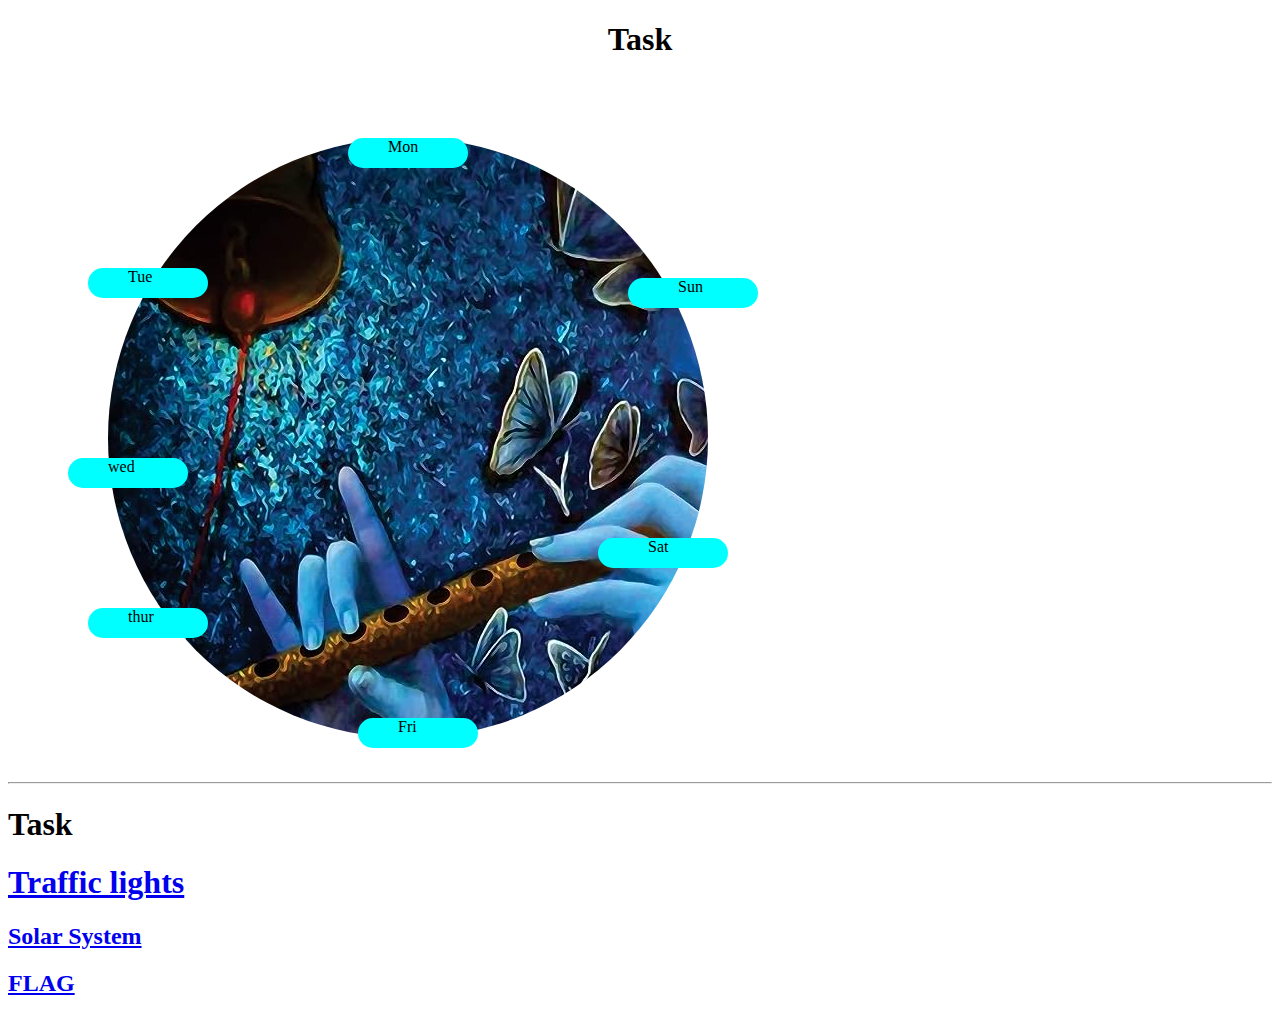
<file: index.html>
<!DOCTYPE html>
<html lang="en">
<head>
    <meta charset="UTF-8">
    <meta name="viewport" content="width=device-width, initial-scale=1.0">
    <title>Document</title>
</head>
<body>
  <center><h1>Task</h1></center>
    <link rel="stylesheet" href="./dining1.css" />
    <div class="vv" >
      <div class="v1">Mon</div>
      <div class="v2">Tue</div>
      <div class="v3">wed</div>
      <div class="v4">thur</div>
      <div class="v5">Fri</div>
      <div class="v6">Sat</div>
      <div class="v7">Sun</div>
      
    </div><br><br>
    <hr>
    <h1>Task</h1>
    <a href="./traffic.html"><h1>Traffic lights</h1></a>
    <a href="./solar.html"><h2>Solar System</h2></a>
    <a href="./flag.html"><h2>FLAG</h2></a>

</body>
</html>
</file>
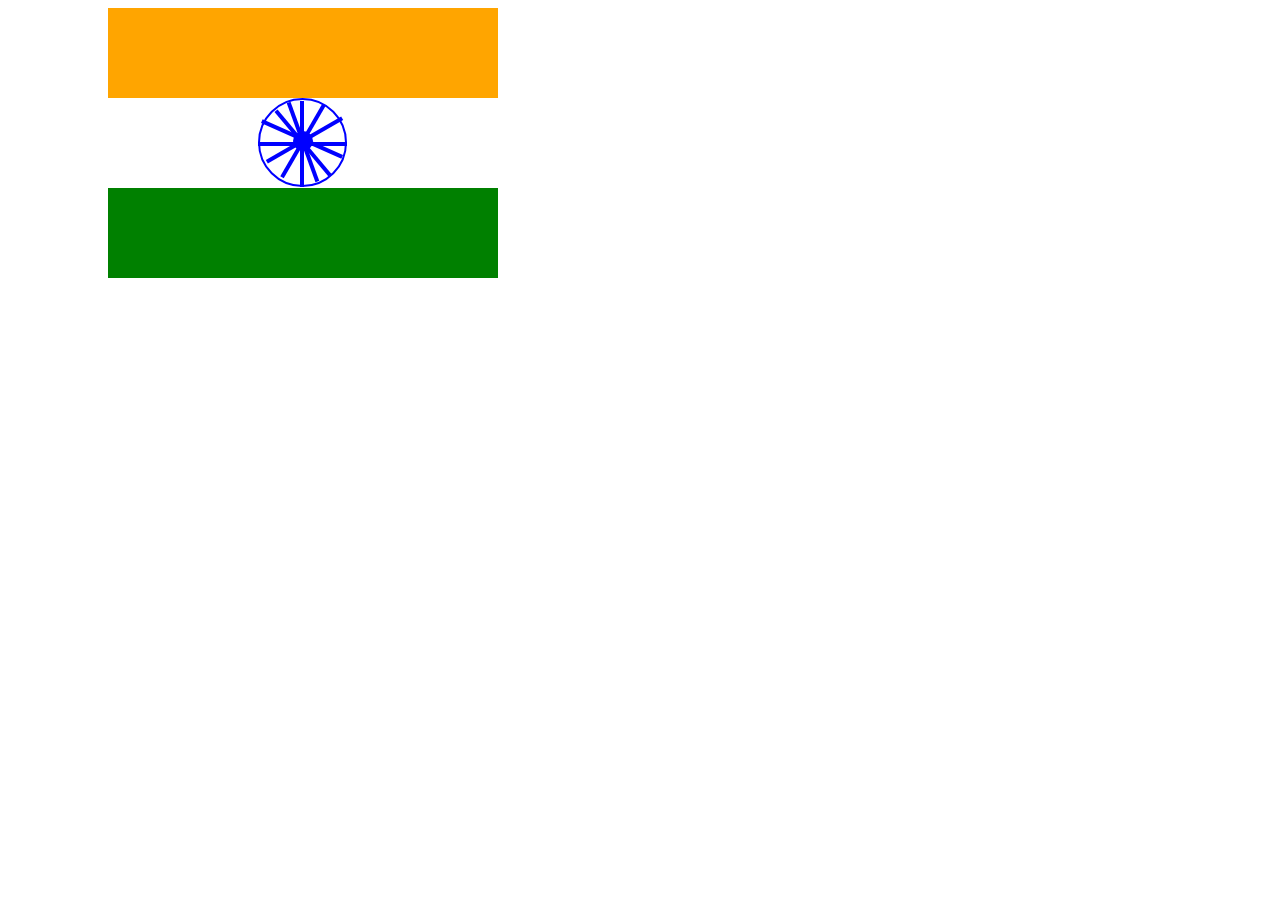
<file: flag.html>
<!DOCTYPE html>
<html lang="en">
<head>
    <meta charset="UTF-8">
    <meta name="viewport" content="width=device-width, initial-scale=1.0">
    <title>Document</title>
    <link rel="stylesheet" href="flag1.css">
</head>
<body>
    <div class="to">
    <div class="or"></div>
    <div class="wh"></div>
    <div class="gr"></div>
    <div class="do"></div>
    <div class="one"></div>
    <div class="two"></div>
    <div class="thre"></div>
    <div class="four"></div>
    <div class="five"></div>
    <div class="six"></div>
    <div class="seven"></div>
    <div class="eight"></div>
</div>
</body>
</html>
</file>
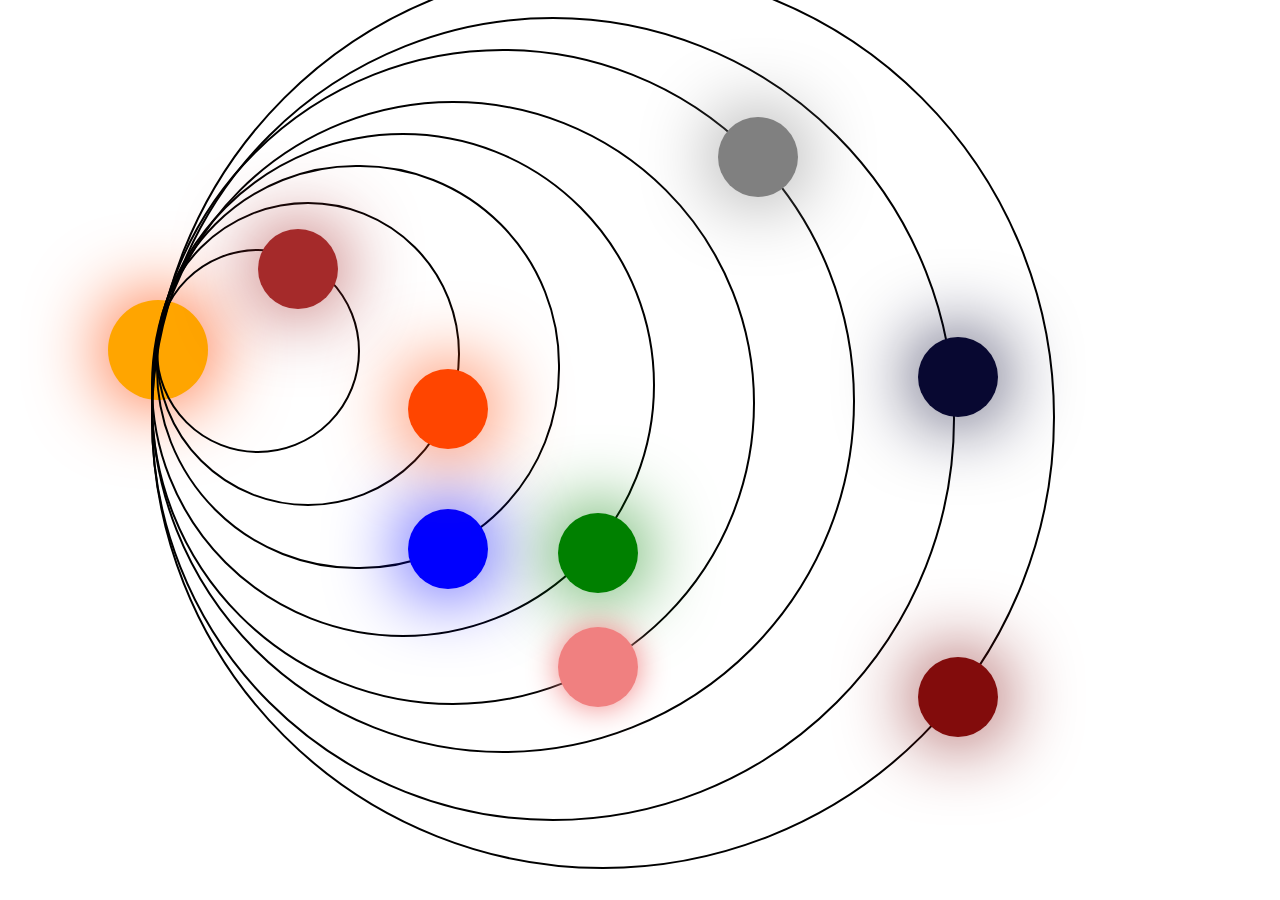
<file: solar.html>
<html>
    <head>
        <link rel="stylesheet" href="solar1.css">
    </head>
    <body>
        <div>
            <div class="sun"></div>
            <div class="mercury"></div>
            <div class="venus"></div>
            <div class="earth"></div>
            <div class="mars"></div>
            <div class="jupiter"></div>
            <div class="saturn"></div>
            <div class="uranus"></div>
            <div class="Neptune"></div>
            <div class="im"></div>
            <div class="me"></div>
            <div class="ve"></div>
            <div class="ma"></div>
            <div class="ju"></div>
            <div class="sat"></div>
            <div class="ur"></div>
            <div class="ne"></div>
            
        </div>
        
        
        
    </body>
</html>
</file>
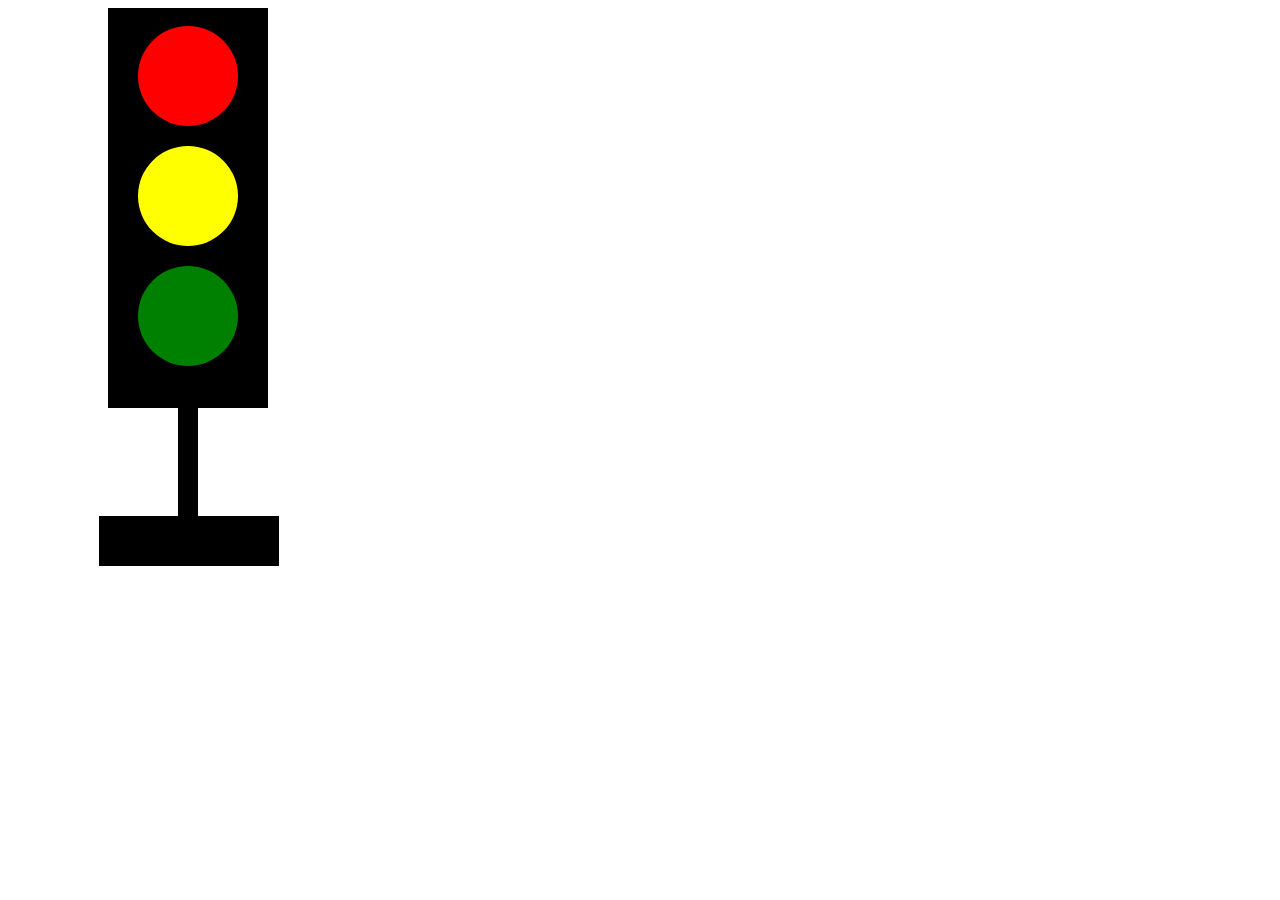
<file: traffic.html>
<!DOCTYPE html>
<html lang="en">
<head>
    <meta charset="UTF-8">
    <meta name="viewport" content="width=device-width, initial-scale=1.0">
    <title>Document</title>
    <link rel="stylesheet" href="./traffic1.css">
</head>

<body>
    <div class="vijay">hi
        <div class="su"></div>
        <div class="ak"></div>
        <div class="vi"> </div>
        <div class="od"></div>
        <div class="sus"></div>
    </div>
    
</body>
</html>
</file>
<file: dining1.css>
.vv{
    background-image: url(krishna.jpg);
    height: 600px;
    width: 600px;
    border-radius: 300px;
    margin-left: 100px;
    
}
.v1{
    background-color: aqua;
    height:30px ;
    width: 80px;
    border-radius: 15px;
    padding-left: 40px;
    margin-top:80px;
    
    margin-left: 240px;
    
   
    

}  
.v2{
    background-color: aqua;
    height:30px ;
    width: 80px;
    border-radius: 15px;
    margin-top:70px;
    padding-left: 40px;
    margin-left: -20px;
    margin-top: 100px;

}
.v3{
    background-color: aqua;
    height:30px ;
    width: 80px;
    border-radius: 15px;
    margin-top:70px;
    padding-left: 40px;
    margin-left: -40px;
    margin-top: 160px;
}
.v4{
    background-color: aqua;
    height:30px ;
    width: 80px;
    border-radius: 15px;
    margin-top:70px;
    padding-left: 40px;
    margin-left: -20px;
    margin-top: 120px;
    
}
.v5{
    background-color: aqua;
    height:30px ;
    width: 80px;
    border-radius: 15px;
    margin-top:70px;
    padding-left: 40px;
    margin-left: 250px;
    margin-top: 80px;
   
}
.v6{
    background-color: aqua;
    height:30px ;
    width: 80px;
    border-radius: 15px;
    margin-top:70px;
    padding-left: 50px;
    margin-left: 490px;
    margin-top: -210px;
    
}
.v7{
    background-color: aqua;
    height:30px ;
    width: 80px;
    border-radius: 15px;
    margin-top:70px;
    padding-left: 50px;
    margin-left: 520px;
    margin-top: -290px;
}
</file>
<file: flag1.css>
.or{
    background-color: orange;
    height: 90px;
    width: 390px;
    margin-left: 100px;
}
.wh{
    background-color: white;
    height: 90px;
    width: 390px;
    margin-left: 100px;
}
.gr{
    background-color: green;
    height: 90px;
    width: 390px;
    margin-left: 100px;
}
.do{
    border: solid 2px;
    height: 85px;
    width: 85px;
    border-radius: 90px;
    margin-top: -180px;
    margin-left: 250px;
    color: blue;
}
.one{
    border: solid 2px;
    width: 85px;
    color: blue;
    margin-top: -45px;
    margin-left: 250px;
}
.two{
    border: solid 2px;
    width: 82px;
    color: blue;
    margin-top: -4px;
    margin-left: 251px;
    transform: rotate(90deg);
}
.thre{
    border: solid 2px;
    width: 80px;
    color: blue;
    margin-top:-5px;
    margin-left: 253px;
    transform: rotate(50deg);
    
}
.four{
    border: solid 2px;
    width: 80px;
    color: blue;
    margin-top:-5px;
    margin-left: 253px;
    transform: rotate(70deg);
    
}
.five{
    border: solid 2px;
    width: 80px;
    color: blue;
    margin-top:-5px;
    margin-left: 253px;
    transform: rotate(120deg);
}
.six{
    border: solid 2px;
    width: 83px;
    color: blue;
    margin-top:-5px;
    margin-left: 253px;
    transform: rotate(150deg);
}
.seven{
    border: solid 2px;
    width: 84px;
    color: blue;
    margin-top:-5px;
    margin-left: 250px;
    transform: rotate(204deg);
}
.eight{
   background-color: blue;
   height: 20px;
   width: 20px;
   border-radius: 20px;
   margin-left: 285px;
   margin-top: -10px;


}
</file>
<file: solar1.css>
.mercury{
    border: solid 2px;
    color: black;
    height: 200px;
    width: 200px;
    border-radius: 200px;
    margin-top: -151;
    margin-left: 148px;

}
.sun{
    border-radius: 100px;
    height: 100px;
    width: 100px;
    background-color: orange;
    text-align: justify;
    margin-left: 100px;
    margin-top: 300px;
    box-shadow: 0 0 5em orangered;
    
}
.venus{
    border: solid 2px;
    color: black;
    height: 300px;
    width: 300px;
    border-radius: 200px;
    margin-top: -251;
    margin-left: 148px;
   
}
.earth{
    
    border: solid 2px;
    color: black;
    height: 400px;
    width: 400px;
    border-radius: 200px;
    margin-top: -341;
    margin-left: 148px;
   
    
}
.mars{
    border: solid 2px;
    color: black;
    height: 500px;
    width: 500px;
    border-radius: 500px;
    margin-top: -436;
    margin-left: 143px;
}
.jupiter{
    border: solid 2px;
    color: black;
    height: 600px;
    width: 600px;
    border-radius: 600px;
    margin-top: -536;
    margin-left: 143px;
}
.saturn{
    border: solid 2px;
    color: black;
    height: 700px;
    width: 700px;
    border-radius: 700px;
    margin-top: -656;
    margin-left: 143px;

}
.uranus{
    border: solid 2px;
    color: black;
    height: 800px;
    width: 800px;
    border-radius: 800px;
    margin-top: -736;
    margin-left: 143px;
}
.neptune{
    border: solid 2px;
    color: black;
    height: 900px;
    width: 900px;
    border-radius: 900px;
    margin-top: -856;
    margin-left: 143px;

}
.im{
    background-color: blue;
    border-radius: 80px;
    width: 80px;
    height: 80px;
    margin-top: -360px;
    margin-left: 400px;
    box-shadow: 0 0  5em blue;
    
    
    
}
.me{
    background-color: brown;
    border-radius: 80px;
    width: 80px;
    height: 80px;
    margin-top: -360px;
    margin-left: 250px;
    box-shadow: 0 0 5em brown;

}
.ve{
    background-color: orangered;
    border-radius: 80px;
    width: 80px;
    height: 80px;
    margin-top: 60px;
    margin-left: 400px;
    box-shadow: 0 0 5em orangered;
    

}
.ma{
    background-color: green;
    border-radius: 80px;
    width: 80px;
    height: 80px;
    margin-top: 64px;
    margin-left: 550px;
    box-shadow: 0 0 5em green;
}
.ju{
    background-color: lightcoral;
    border-radius: 80px;
    width: 80px;
    height: 80px;
    margin-top: 34px;
    margin-left: 550;
    box-shadow: 0 0 2em lightcoral;
   
}
.sat{
    background-color: grey;
    border-radius: 80px;
    width: 80px;
    height: 80px;
    margin-top: -590px;
    margin-left: 710px;
    box-shadow: 0 0 5em grey;
    
}
.ur{
    background-color: rgb(8, 8, 49);
    border-radius: 80px;
    width: 80px;
    height: 80px;
    margin-top: 140px;
    margin-left: 910px;
    box-shadow: 0 0 5em rgb(8, 8, 49);;
    
    
}
.ne{
    background-color: rgb(130, 12, 12);
    border-radius: 80px;
    width: 80px;
    height: 80px;
    margin-top: 240px;
    margin-left: 910px;
    box-shadow: 0 0 5em rgb(130, 12, 12);
    
}
</file>
<file: traffic1.css>
.vijay{
    background-color: black;
    height: 400px;
    width: 160px;
    margin-left: 100px;
}
.su{
    background-color: red;
    height: 100px;
    width: 100px;
    border-radius: 100px;
    margin-left: 30px;
    
}
.ak{
    background-color: yellow;
    height: 100px;
    width: 100px;
    border-radius: 100px;
    margin-left: 30px;
    margin-top: 20px;
}
.vi{
    background-color: green;
    height: 100px;
    width: 100px;
    border-radius: 100px;
    margin-left: 30px;
    margin-top: 20px;
}
.od{
    background-color: black;
    height: 150px;
    width: 20px;
    margin-left: 70px;
    
}
.sus{
    background-color: black;
    height: 50px;
    width: 180px;
    margin-left: -9px;

}
</file>
